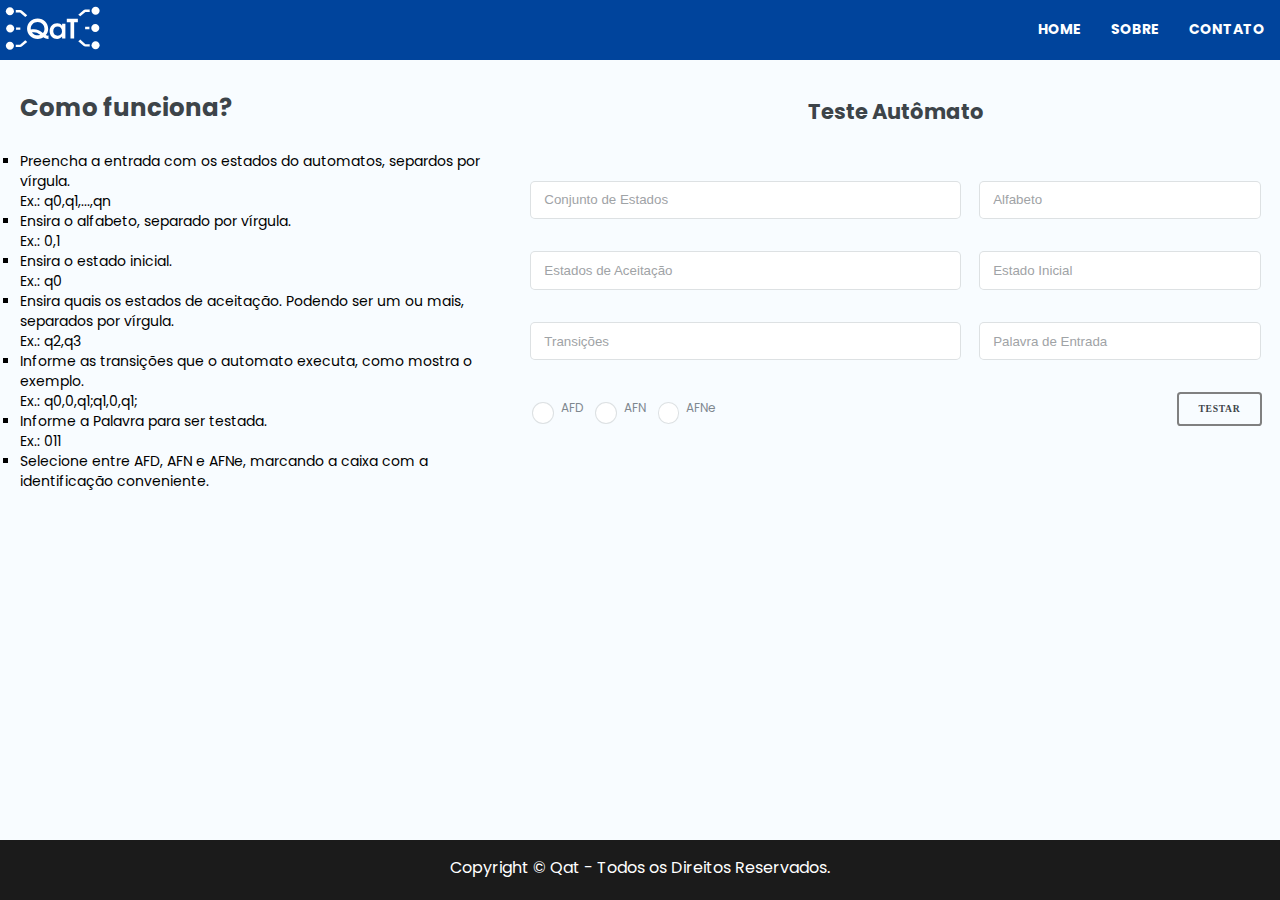
<file: index.html>
<!DOCTYPE html>
<html lang="pt">
<head>
    <meta charset="UTF-8">
    <meta name="viewport" content="width=device-width, initial-scale=1.0">
    <title>QaT - Teste de Automatos</title>    
    <link rel="shortcut icon" href="essets/img/icon.ico" type="image/x-icon">
    <link rel="shortcut icon" href="essets/img/icon.png" type="image/x-icon">
    <link rel="stylesheet" href="essets/css/resets.css">
    <link rel="stylesheet" href="essets/css/styles.css">
</head>
<body>
<header>
    <section>
        <div class="logo"><a href="./"><img src="essets/img/logo.svg" alt="QaT"></a></div>
        <div class="menu">
            <ul>
                <li><a href="./">Home</a></li>
                <li><a href="./about.html">Sobre</a></li>
                <li><a href="./contato.html">Contato</a></li>
            </ul>
        </div>
    </section>
</header>
<main>
    <section>
        <nav>
            <h2>Como funciona?</h2>
            <ul>
                <li>Preencha a entrada com os estados do automatos, separdos por vírgula.</li>
                <p>Ex.: q0,q1,...,qn</p>
                <li>Ensira o alfabeto, separado por vírgula.</li>
                <p>Ex.: 0,1</p>
                <li>Ensira o estado inicial.</li>
                <p>Ex.: q0</p>
                <li>Ensira quais os estados de aceitação. Podendo ser um ou mais, separados por vírgula.</li>
                <p>Ex.: q2,q3</p>
                <li>Informe as transições que o automato executa, como mostra o exemplo.</li>
                <p>Ex.: q0,0,q1;q1,0,q1;</p>
                <li>Informe a Palavra para ser testada.</li>
                <p>Ex.: 011</p>
                <li>Selecione entre AFD, AFN e AFNe, marcando a caixa com a identificação conveniente.</li>
            </ul>
        </nav>  
        <article>
            <table class="tb-content">
                <tr><th colspan="2"><h2>Teste Autômato</h2></th></tr>						
                <tr><td> 
                    <input type="text" id="states" placeholder="Conjunto de Estados">
                </td><td> 
                    <input type="text" id="alphabet" placeholder="Alfabeto">
                </td></tr>
                <tr><td>
                    <input type="text" id="accept_states" placeholder="Estados de Aceitação">
                </td><td>
                    <input type="text" id="initial_state" placeholder="Estado Inicial">
                </td></tr>
                <tr><td>
                    <input type="text" id="transitions" placeholder="Transições">
                </td><td>
                    <input type="text" id="input_string" placeholder="Palavra de Entrada">
                </td></tr>
                <tr>
                    <td class="tbr">
                        <input type="radio" id="afd" name="method" value="afd"><label for="afd">AFD</label>
                        <input type="radio" id="afn" name="method" value="afn"><label for="afn">AFN</label>
                        <input type="radio" id="afne" name="method" value="afne"><label for="afne">AFNe</label>
                    </td>
                    <td class="tbb">
                        <button id="botao-testar">Testar</button>
                    </td>
                </tr>
            </table>
            <div id="bg-ativo">
                <div class="saida">
                    <div id="close" title="Fechar">&#215;</div>
                    <div id="saida"></div>
                </div>
               
            </div>
        </article>
    </section>
</main>
<footer>
    <section class="copy">Copyright &#169; Qat - Todos os Direitos Reservados.</section>
</footer>
<script src="essets/js/automato.js"></script>
<script src="essets/js/main.js"></script>
</body>
</html>
</file>
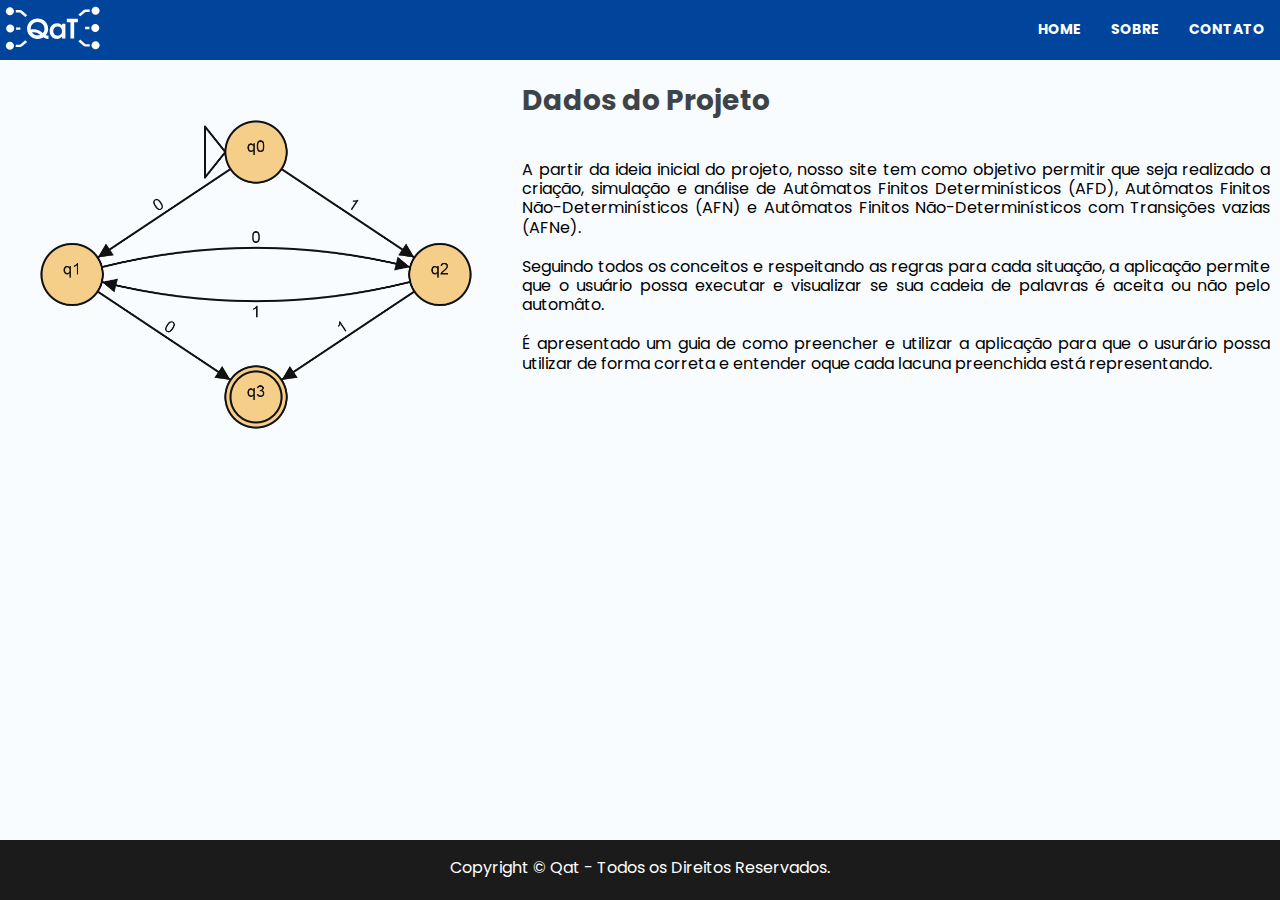
<file: about.html>
<!DOCTYPE html>
<html lang="pt">
<head>
    <meta charset="UTF-8">
    <meta name="viewport" content="width=device-width, initial-scale=1.0">
    <title>QaT - Sobre</title>
    <link rel="shortcut icon" href="essets/img/icon.png" type="image/x-icon">
    <link rel="stylesheet" href="essets/css/resets.css">
    <link rel="stylesheet" href="essets/css/styles.css">
</head>
<body>
<header>
    <section>
        <div class="logo"><a href="./"><img src="essets/img/logo.svg" alt="QaT"></a></div>
        <div class="menu">
            <ul>
                <li><a href="./">Home</a></li>
                <li><a href="./about.html">Sobre</a></li>
                <li><a href="./contato.html">Contato</a></li>
            </ul>
        </div>
    </section>
</header>
<main>
    <section>
        <nav>
            <ul class="img">
                <p><img src="essets/img/automato.png" alt="automâto"></p>
            </ul>
        </nav>
        <article>
            <ul>
                <h2>Dados do Projeto</h2>
                <li>A partir da ideia inicial do projeto, nosso site tem como objetivo permitir que seja realizado 
                    a criação, simulação e análise de Autômatos Finitos Determinísticos (AFD), Autômatos 
                    Finitos Não-Determinísticos (AFN) e Autômatos Finitos Não-Determinísticos com Transições 
                    vazias (AFNe).
                </li>
                <li>Seguindo todos os conceitos e respeitando as regras para cada situação, a aplicação permite que o
                    usuário possa executar e visualizar se sua cadeia de palavras é aceita ou não pelo automâto.
                </li>
                <li>É apresentado um guia de como preencher e utilizar a aplicação para que o usurário possa
                    utilizar de forma correta e entender oque cada lacuna preenchida está representando.
                </li>
            </ul>
        </article>
    </section>
</main>
<footer>
    <section class="copy">Copyright &#169; Qat - Todos os Direitos Reservados.</section>
</footer>
</body>
</html>
</file>
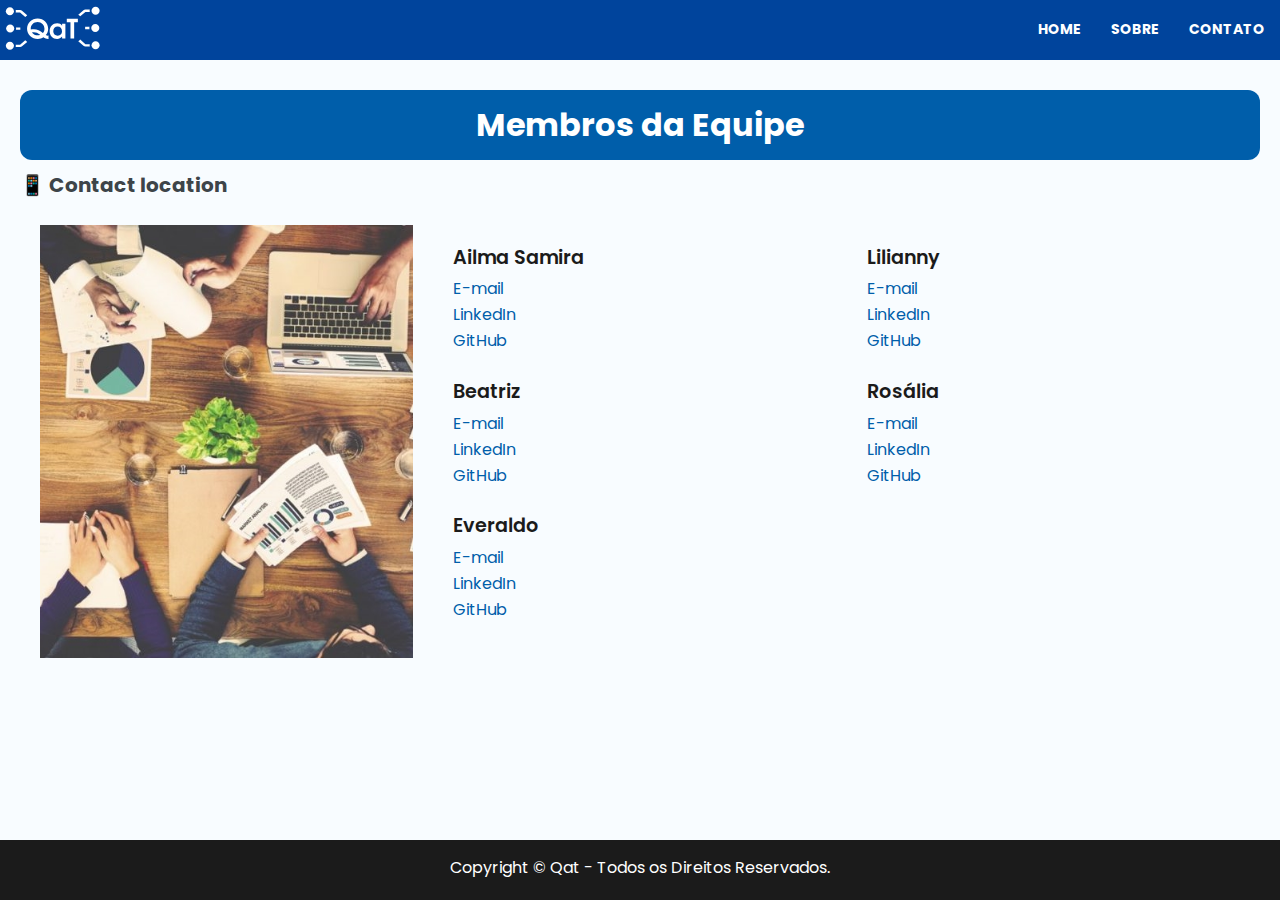
<file: contato.html>
<!DOCTYPE html>
<html lang="pt">
<head>
    <meta charset="UTF-8">
    <meta name="viewport" content="width=device-width, initial-scale=1.0">
    <title>QaT - Contato</title>
    <link rel="shortcut icon" href="essets/img/icon.png" type="image/x-icon">
    <link rel="stylesheet" href="essets/css/resets.css">
    <link rel="stylesheet" href="essets/css/styles.css">
</head>
<body>
<header>
    <section>
        <div class="logo"><a href="./"><img src="essets/img/logo.svg" alt="QaT"></a></div>
        <div class="menu">
            <ul>
                <li><a href="./">Home</a></li>
                <li><a href="./about.html">Sobre</a></li>
                <li><a href="./contato.html">Contato</a></li>
            </ul>
        </div>
    </section>
</header>
<main>
    <section>
        <div class="full">
            <h1>Membros da Equipe</h1>
            <h3>📱 Contact location</h3>
            <ul>
                <li><img src="essets/img/team.jpg" alt="Equipe"></li>
            </ul>
            <ul>
                <li class="name">Ailma Samira</li>
                <li><a target="_blank" href="mailto:ailmasamira2003@gmail.com">E-mail</a></li>
                <li><a target="_blank" href="https://www.linkedin.com/in/ailma-samira-980085226?utm_source=share&utm_campaign=share_via&utm_content=profile&utm_medium=ios_app">LinkedIn</a></li>
                <li><a target="_blank" href="https://github.com/ailmasamira2003/ailmasamira2003">GitHub</a></li>

                <li class="name">Beatriz</li>
                <li><a target="_blank" href="mailto:beatriz.wg@hotmail.com">E-mail</a></li>
                <li><a target="_blank" href="https://www.linkedin.com/in/beatrizwg/">LinkedIn</a></li>
                <li><a target="_blank" href="https://github.com/BeatrizWG">GitHub</a></li>

                <li class="name">Everaldo</li>
                <li><a target="_blank" href="mailto:everaldoinfortecnico@gmail.com">E-mail</a></li>
                <li><a target="_blank" href="https://www.linkedin.com/in/everaldo-martins-de-oliveira-214400b3">LinkedIn</a></li>
                <li><a target="_blank" href="https://github.com/Everaldo-Martins">GitHub</a></li>
            </ul>
            <ul>
                <li class="name">Lilianny</li>
                <li><a target="_blank" href="mailto:liliannymarinho@gmail.com">E-mail</a></li>
                <li><a target="_blank" href="https://www.linkedin.com/in/lilianny-gon%C3%A7alves-marinho-de-ara%C3%BAjo-916243241">LinkedIn</a></li>
                <li><a target="_blank" href="https://github.com/LiliannyMarinho">GitHub</a></li>
                
                <li class="name">Rosália</li>
                <li><a target="_blank" href="mailto:rosaliamarques7@gmail.com">E-mail</a></li>
                <li><a target="_blank" href="https://www.linkedin.com/in/ros%C3%A1lia-marques-751027253?utm_source=share&utm_campaign=share_via&utm_content=profile&utm_medium=android_app">LinkedIn</a></li>
                <li><a target="_blank" href="https://github.com/rosaliams">GitHub</a></li>                
            </ul>            
        </div>
    </section>
</main>
<footer>
    <section class="copy">Copyright &#169; Qat - Todos os Direitos Reservados.</section>
</footer>
</body>
</html>
</file>
<file: essets/css/styles.css>
/* Fontes */
@import url('https://fonts.googleapis.com/css2?family=Poppins:ital,wght@0,100;0,200;0,300;0,400;0,500;0,600;0,700;0,800;0,900;1,100;1,200;1,300;1,400;1,500;1,600;1,700;1,800;1,900&display=swap');

/* Body Style */
body {
   background-color: rgb(248, 252, 255);
   font-family: 'Poppins', sans-serif;
   font-size: 100%;
   font-weight: normal;
   font-style: normal;
   display: grid;
   grid-template-areas:"head" "main" "foot";
   grid-template-rows: 60px auto 60px;   
}

/* Style the header */
header {
   width: 100%;
   background-color: #00449c;
   grid-area: head;
   display: grid;
   justify-items: center;
   align-content: start;
   align-items: center;
}

header section{
   width: 100%;
   max-width: 1280px;
   height: auto;
   display: grid;
   grid-template-columns: 100px auto;
   position: relative;
}

header section .logo{
   width: auto;
   max-width: 100px;
   padding: 6px 0 0 5px;
}
header section .logo img{
   width: 100%;
}

.menu ul {
   width: auto;
   list-style: none;
   margin: 0;
   padding: 10px 0;
   float: right;
 }
 .menu ul li {
   position: relative;
   float: left;
   padding: 6px 5px 0px 5px;
   z-index: 2;
 }
 .menu ul li:hover {
   border-radius: 8px;
   background-color:#005eaa;
 }
 .menu ul li a {
   font-size: 14px;
   line-height:14px;
   color: #ffffff;
   display: block;
   padding: 6px 10px;
   margin-bottom: 5px;
   z-index: 6;
   position: relative;
   font-weight:bold;
   text-transform:uppercase;
   text-decoration: none;
 }
 .menu ul li:hover a {
   color:#ffffff;
 }

h1, h2, h3, h4, h5, h6 {
    color: #3d4449;
    font-family: 'Poppins', sans-serif;
    font-weight: 700;
    line-height: 1.5;
    margin: 0 0 1em 0;
}
h1 a, h2 a, h3 a, h4 a, h5 a, h6 a {
    color: inherit;
    text-decoration: none;
    border-bottom: 0;
}

h1 {
    font-size: 4em;
    margin: 0 0 0.5em 0;
    line-height: 1;
}

h2 {
    font-size: 1.75em;
}

h3 {
    font-size: 1.25em;
}

h4 {
    font-size: 1.1em;
}

h5 {
    font-size: 0.9em;
}

h6 {
    font-size: 0.7em;
}

/* Create two columns/boxes that floats next to each other */
nav {
   float: left;
   width: calc(40% - 40px);
   display: block;
   padding: 20px;
   font-size: 14px;
   line-height: 20px;
}

/* Style the list inside the menu */
nav ul {
   list-style-type: square;
   padding: 0;
}

nav .img{
   list-style-type: none;
   padding: 10px 0 0 0;
}

nav .img img {
   width: 100%;
}

main {
    grid-area: main;
    display: grid;
    justify-items: center;
    align-content: start;
    align-items: center;
    margin: 0;
    padding: 0;
}

main section {
    width: 100%;
    padding: 10px 0 0 0;
    max-width: 1280px; 
}

article {
    float: left;
    padding: 10px;
    width: calc(60% - 20px);
    display: block;
}

article p{
   width: 100%;
   text-align: justify;
}

article ul {
   list-style-type: none;
}
article ul li {
   padding: 10px 0;
   text-align: justify;
   line-height: 120%;
}

.tb-content {
   width: 100%;
   padding: 0;
   margin: 0;   
}
.tb-content td, .tb-content th {
    font-size:12px;
    padding: 16px 8px;
}
.tb-content .tbb{
    text-align: right;
    width: 40%;
}
.tb-content .tbr{
    text-align: left;
    padding: 15px 0 0 10px;
    width: calc(60% - 10px);
}

/* Form */
form {
    margin: 0 0 2em 0;
 }
 label {
    color: #3d4449;
    display: block;
    font-size: 0.9em;
    font-weight: 600;
    margin: 0 0 1em 0;
 }
 input[type="text"], input[type="password"], input[type="email"], input[type="tel"], input[type="search"], input[type="url"], select, textarea {
    -moz-appearance: none;
    -webkit-appearance: none;
    -ms-appearance: none;
    appearance: none;
    background: #ffffff;
    border-radius: 0.375em;
    border: none;
    border: solid 1px rgba(210, 215, 217, 0.75);
    color: inherit;
    display: block;
    outline: 0;
    padding: 0 1em;
    text-decoration: none;
    width: calc(100% - 30px);
 }
 input[type="text"]:invalid, input[type="password"]:invalid, input[type="email"]:invalid, input[type="tel"]:invalid, input[type="search"]:invalid, input[type="url"]:invalid, select:invalid, textarea:invalid {
    box-shadow: none;
 }
 input[type="text"]:focus, input[type="password"]:focus, input[type="email"]:focus, input[type="tel"]:focus, input[type="search"]:focus, input[type="url"]:focus, select:focus, textarea:focus {
    border-color: rgba(0, 94, 170, 0.6);
    box-shadow: 0 0 0 1px #7f888f;
 }
 select {   
    height: 2.75em;
    padding-right: 2.75em;
    text-overflow: ellipsis;
 }
 select option {
    color: #3d4449;
    background: #ffffff;
 }
 select:focus::-ms-value {
    background-color: transparent;
 }
 select::-ms-expand {
    display: none;
 }
 input[type="text"], input[type="password"], input[type="email"], input[type="tel"], input[type="search"], input[type="url"], select {
    height: 2.75em;
 }
 textarea {
    padding: 0.75em 1em;
 }
 input[type="checkbox"], input[type="radio"] {
    -moz-appearance: none;
    -webkit-appearance: none;
    -ms-appearance: none;
    appearance: none;
    display: block;
    float: left;
    margin-right: -2em;
    opacity: 0;
    width: 1em;
    z-index: -1;
 }
 input[type="checkbox"] + label, input[type="radio"] + label {
    text-decoration: none;
    color: #7f888f;
    cursor: pointer;
    display: inline-block;
    font-size: 1em;
    font-weight: 400;
    padding-left: 2.4em;
    padding-right: 0.75em;
    position: relative;
 }
 input[type="checkbox"] + label:before, input[type="radio"] + label:before {
    -moz-osx-font-smoothing: grayscale;
    -webkit-font-smoothing: antialiased;
    display: inline-block;
    font-style: normal;
    font-variant: normal;
    text-rendering: auto;
    line-height: 1;
    text-transform: none !important;
    font-weight: 900;
 }
 input[type="checkbox"] + label:before, input[type="radio"] + label:before {
    background: #ffffff;
    border-radius: 0.375em;
    border: solid 1px rgba(210, 215, 217, 0.75);
    content: '';
    display: inline-block;
    font-size: 0.8em;
    height: 2.0625em;
    left: 0;
    line-height: 2.0625em;
    position: absolute;
    text-align: center;
    top: 0;
    width: 2.0625em;
 }
 input[type="checkbox"]:checked + label:before, input[type="radio"]:checked + label:before {
    background: #ffffff;
    border-color: rgba(0, 94, 170, 0.8);;
    color: #3d4449;
    content: '\2605';
 }
 input[type="checkbox"]:focus + label:before, input[type="radio"]:focus + label:before {
    border-color: rgba(0, 94, 170, 0.8);;
    box-shadow: 0 0 0 1px #7f888f;
 }
 input[type="checkbox"] + label:before {
    border-radius: 0.375em;
 }
 input[type="radio"] + label:before {
    border-radius: 100%;
 }
 ::-webkit-input-placeholder {
    color: #9fa3a6 !important;
    opacity: 1.0;
 }
 :-moz-placeholder {
    color: #9fa3a6 !important;
    opacity: 1.0;
 }
 ::-moz-placeholder {
    color: #9fa3a6 !important;
    opacity: 1.0;
 }
 :-ms-input-placeholder {
    color: #9fa3a6 !important;
    opacity: 1.0;
 }
 /* Button */
 input[type="submit"], input[type="reset"], input[type="button"], button, .button {
    -moz-appearance: none;
    -webkit-appearance: none;
    -ms-appearance: none;
    appearance: none;
    -moz-transition: background-color 0.2s ease-in-out, color 0.2s ease-in-out;
    -webkit-transition: background-color 0.2s ease-in-out, color 0.2s ease-in-out;
    -ms-transition: background-color 0.2s ease-in-out, color 0.2s ease-in-out;
    transition: background-color 0.2s ease-in-out, color 0.2s ease-in-out;
    background-color: transparent;
    border-radius: 0.375em;
    border: 0;
    box-shadow: inset 0 0 0 2px #808080;
    color: #3d4449;
    cursor: pointer;
    display: inline-block;
    font-family: "Roboto Slab", serif;
    font-size: 0.8em;
    font-weight: 700;
    height: 3.5em;
    letter-spacing: 0.075em;
    line-height: 3.5em;
    padding: 0 2.25em;
    text-align: center;
    text-decoration: none;
    text-transform: uppercase;
    white-space: nowrap;
 }
 input[type="submit"]:hover, input[type="reset"]:hover, input[type="button"]:hover, button:hover, .button:hover {
    background-color: rgba(133, 133, 133, 0.2);
 }
 input[type="submit"]:active, input[type="reset"]:active, input[type="button"]:active, button:active, .button:active {
    background-color: rgba(126, 125, 125, 0.4);
 }
 input[type="submit"].icon:before, input[type="reset"].icon:before, input[type="button"].icon:before, button.icon:before, .button.icon:before {
    margin-right: 0.5em;
 }
 input[type="submit"].fit, input[type="reset"].fit, input[type="button"].fit, button.fit, .button.fit {
    width: 100%;
 }
 input[type="submit"].small, input[type="reset"].small, input[type="button"].small, button.small, .button.small {
    font-size: 0.6em;
 }
 input[type="submit"].large, input[type="reset"].large, input[type="button"].large, button.large, .button.large {
    font-size: 1em;
    height: 3.65em;
    line-height: 3.65em;
 }
 input[type="submit"].primary, input[type="reset"].primary, input[type="button"].primary, button.primary, .button.primary {
    background-color: #acacac;
    box-shadow: none;
    color: #3d4449;
 }
 input[type="submit"].primary:hover, input[type="reset"].primary:hover, input[type="button"].primary:hover, button.primary:hover, .button.primary:hover {
    background-color: #acacac;
 }
 input[type="submit"].primary:active, input[type="reset"].primary:active, input[type="button"].primary:active, button.primary:active, .button.primary:active {
    background-color: #acacac;
 }
 input[type="submit"].disabled, input[type="submit"]:disabled, input[type="reset"].disabled, input[type="reset"]:disabled, input[type="button"].disabled, input[type="button"]:disabled, button.disabled, button:disabled, .button.disabled, .button:disabled {
    pointer-events: none;
    opacity: 0.25;
 }
 
 .clear{
   content: "\0020";
    display: block;
    height: 0;
    clear: both;
    visibility: hidden;
 }

#bg-ativo {
   background-color: rgba(0, 94, 170, 0.2);
   backdrop-filter: blur(6px);
   width: 100vw;
   height: 100vh;
   padding: 0;
   margin: 0;
   position: absolute;
   top: 0;
   left: 0;
   display: none;
   justify-items: center;
   align-content: center;
   z-index: 5;
}

#bg-ativo .saida {
   background-color: #ffffff;   
   padding: 20px;
   width: calc(90% - 40px);
   max-width: 300px;
   box-shadow: 0 1px 3px rgba(61, 68, 73, 0.8);
   border-width: 1px;
   border-style: solid;
   border-color: rgb(117, 117, 117);
   border-radius: 8px;
   text-align: center;
   position: relative;
   z-index: 6;
}

#bg-ativo .saida #close {
   background-color: coral;
   padding: 5px 8px;
   border-width: 1px;
   border-style: solid;
   border-color: rgb(117, 117, 117);
   border-radius: 30px;   
   position: absolute;
   top: -22px;
   right: -20px;
   font-weight: bold;
   color: brown;
   cursor: pointer;
   z-index: 7;
}

/* Style the footer */
footer {
    grid-area: foot;
    background-color:#1b1b1b;
    padding: 0;
    margin: 0;
}

footer .copy{
    text-align:center;
    padding:20px 0 0 0;
    color:#ffffff;
}
footer .copya{
   text-decoration:underline;
   color:#ffffff;
}

/* Contato exception */
main section .full {
   width: calc(100% - 40px);
   padding: 20px; 
   margin: 0 0 10px 0;  
}
main section .full ul{
   width: 33.33%;
   float: left;
}
main section .full ul li {
   padding: 5px 20px;
}
main section .full img {
   width: 100%;
   border: none;
}
main section .full h1 {
   background-color: #005eaa;
   width: 100%;
   text-align: center;
   font-size: 2em;
   line-height: 2.2em;
   margin: 0 0 10px 0;
   color: #ffffff;
   border-radius: 12px;
}
main section .full .name {
   font-size: 1.2em;
   font-weight: 600;
   line-height: 1.4em;
   color: #1b1b1b;
   margin: 1em 0 0 0;
   list-style-type: none;
}
main section .full a, main section .full a:visited {
   color: #005eaa;
   text-decoration: none;
   outline: none;
}
main section .full a:hover, main section .full a:active {
   color: #00449c;
   text-decoration: none;
   outline: none;
}

/* Responsive layout - makes the two columns/boxes stack on top of each other instead of next to each other, on small screens */
@media (max-width: 600px) {
   html, body {
      width: 100%;
      padding: 0;
      margin: 0;  
      overflow-x: hidden;   
   }
   h1 {
      width: 100%;
      font-size: 2em;
      line-height: 1.4;
      text-align: center;
   }
   h2 {
      font-size: 1.5em;
   }
   nav,
   article {
      width: calc(100% - 20px);
      height: auto;
   }       
   footer .copy{
      font-size: 11px;
   }

   /* Contate exception */
   main section .full ul{
      width: 100%;
   }
   main section .full h1 {
      font-size: 1.5em;
      line-height: 1.7em;
   }
}
</file>
<file: essets/css/resets.css>
html, body, div, span, applet, object, iframe,
h1, h2, h3, h4, h5, h6, p, blockquote, pre,
a, abbr, acronym, address, big, cite, code,
del, dfn, em, img, ins, kbd, q, s, samp,
small, strike, b, sub, sup, tt, var,
b, u, i, center,
dl, dt, dd, ol, ul, li,
fieldset, form, label, legend,
table, caption, tbody, tfoot, thead, tr, th, td,
article, aside, canvas, details, embed,
figure, figcaption, footer, header, hgroup,
menu, nav, output, ruby, section, summary,
time, mark, audio, video {
	margin: 0;
	padding: 0;
	border: 0;
	font-size: 100%;
	font: inherit;
	vertical-align: baseline;
}
/* HTML5 display-role reset for older browsers */
article, aside, details, figcaption, figure,
footer, header, hgroup, menu, nav, section {
	display: block;
}
body {
	line-height: 1;
}
ol, ul {
    list-style:none;
}
blockquote, q {
    quotes:none;
}
table, table td {
    padding:0;
    border:none;
    border-collapse:collapse;
}
img {
    vertical-align:top;
}
embed {
    vertical-align:top;
}
article, aside, audio, canvas, command, datalist, details, embed, figcaption, figure, footer, header, hgroup, keygen, meter, nav, output, progress, section, source, video {
    display: block;
}
mark, rp, rt, ruby, summary, time {
    display: inline;
}
input, textarea {
    border:0;
    padding:0;
    margin:0;
    outline: 0;
}
iframe {
    border:0;
    margin:0;
    padding:0;
}
input, textarea, select {
    margin: 0;
    padding: 0px;
}
html, body{
    margin: 0;
    padding: 0;
    outline: none;
    min-height: 100vh;
}
</file>
